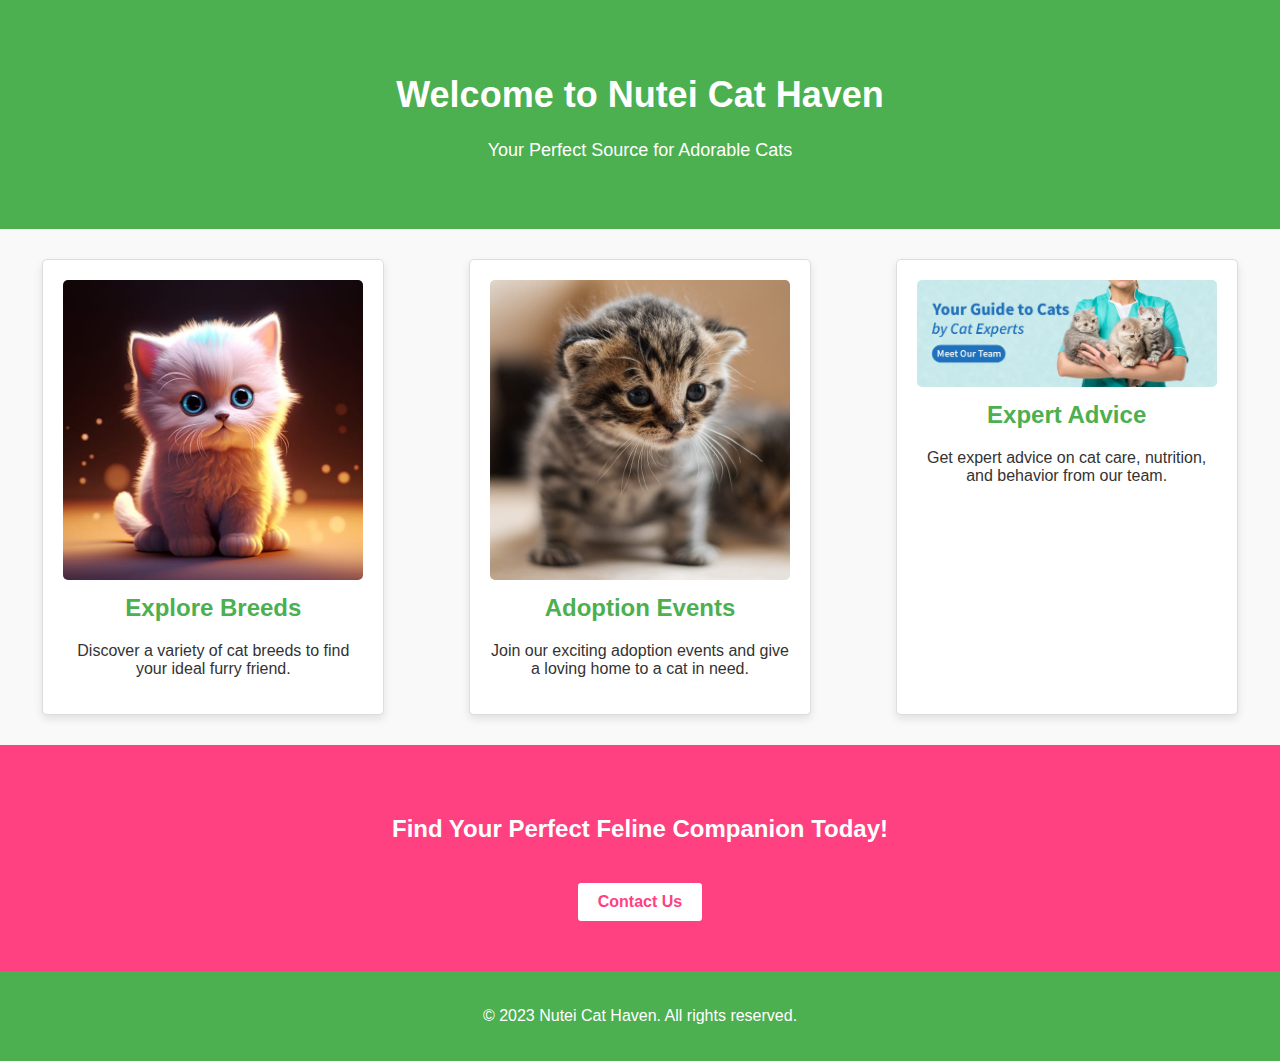
<file: codsoft_1/index.html>
<!DOCTYPE html>
<html lang="en">
<head>
    <meta charset="UTF-8">
    <meta name="viewport" content="width=device-width, initial-scale=1.0">
    <title>Creative Landing Page</title>
    <link rel="stylesheet" type="text/css" href="styles.css">
</head>
<body>
    <header>
        <h1>Welcome to Nutei Cat Haven</h1>
        <p>Your Perfect Source for Adorable Cats</p>
    </header>

    <section class="features">
        <div class="feature">
            <img src="Feature1.jpg" alt="Feature 1">
            <h2>Explore Breeds</h2>
            <p>Discover a variety of cat breeds to find your ideal furry friend.</p>
        </div>

        <div class="feature">
            <img src="Feature2.jpg" alt="Feature 2">
            <h2>Adoption Events</h2>
            <p>Join our exciting adoption events and give a loving home to a cat in need.</p>
        </div>

        <div class="feature">
            <img src="Feature3.jpg" alt="Feature 3">
            <h2>Expert Advice</h2>
            <p>Get expert advice on cat care, nutrition, and behavior from our team.</p>
        </div>
    </section>

    <section class="cta">
        <h2>Find Your Perfect Feline Companion Today!</h2>
        <a href="contact.html">Contact Us</a>
    </section>

    <footer>
        <p>&copy; 2023 Nutei Cat Haven. All rights reserved.</p>
    </footer>
</body>
</html>
</file>
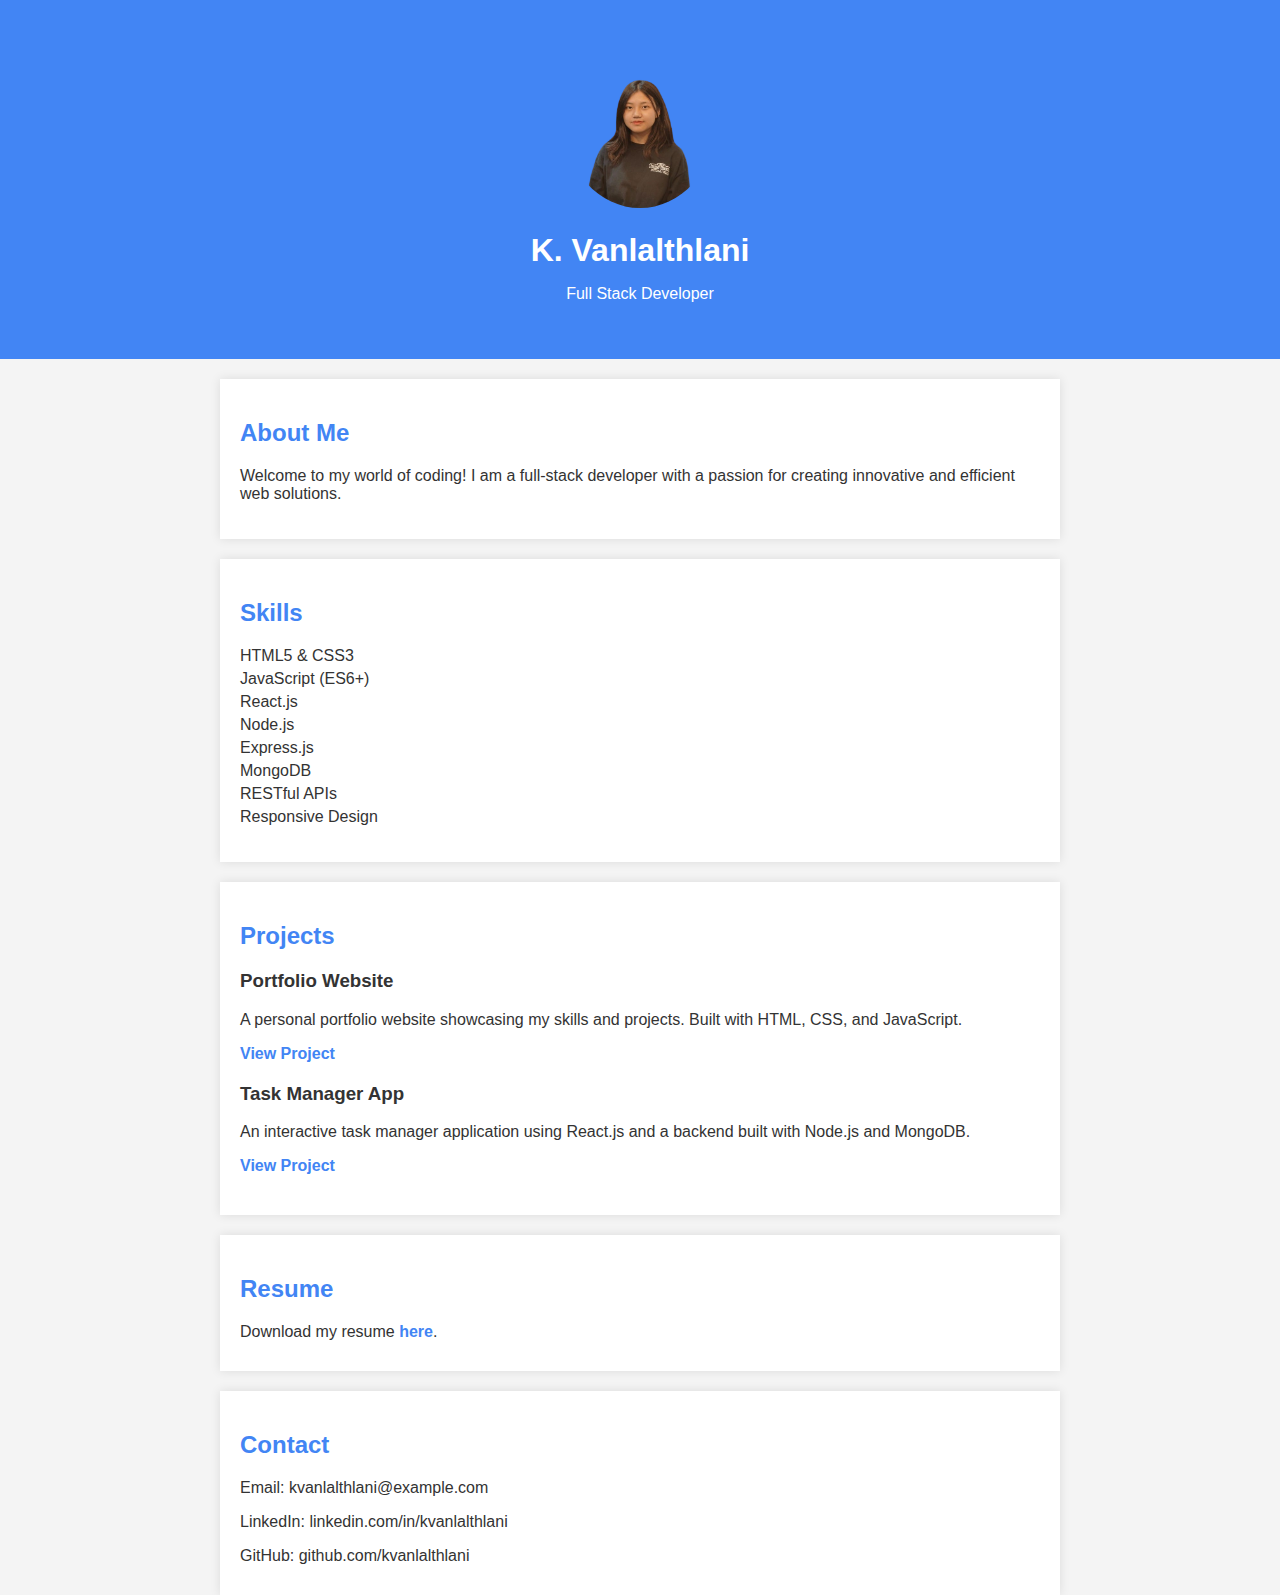
<file: codsoft_2/index.html>
<!DOCTYPE html>
<html lang="en">
<head>
    <meta charset="UTF-8">
    <meta name="viewport" content="width=device-width, initial-scale=1.0">
    <link rel="stylesheet" href="styles.css">
    <title>K. Vanlalthlani - Portfolio</title>
</head>
<body>

    <header>
        <img src="nutei.png" alt="K. Vanlalthlani">
        <div class="header-content">
            <h1>K. Vanlalthlani</h1>
            <p>Full Stack Developer</p>
        </div>
    </header>

    <section id="about">
        <h2>About Me</h2>
        <p>
            Welcome to my world of coding! I am a full-stack developer with a passion for creating innovative and efficient web solutions.
        </p>
    </section>

    <section id="skills">
        <h2>Skills</h2>
        <ul>
            <li>HTML5 &amp; CSS3</li>
            <li>JavaScript (ES6+)</li>
            <li>React.js</li>
            <li>Node.js</li>
            <li>Express.js</li>
            <li>MongoDB</li>
            <li>RESTful APIs</li>
            <li>Responsive Design</li>
        </ul>
    </section>

    <section id="projects">
        <h2>Projects</h2>
        <div class="project">
            <h3>Portfolio Website</h3>
            <p>A personal portfolio website showcasing my skills and projects. Built with HTML, CSS, and JavaScript.</p>
            <a href="#">View Project</a>
        </div>
        <div class="project">
            <h3>Task Manager App</h3>
            <p>An interactive task manager application using React.js and a backend built with Node.js and MongoDB.</p>
            <a href="#">View Project</a>
        </div>
        <!-- Add more projects as needed -->
    </section>

    <section id="resume">
        <h2>Resume</h2>
        <p>Download my resume <a href="resume.pdf" target="_blank">here</a>.</p>
    </section>

    <section id="contact">
        <h2>Contact</h2>
        <p>Email: kvanlalthlani@example.com</p>
        <p>LinkedIn: linkedin.com/in/kvanlalthlani</p>
        <p>GitHub: github.com/kvanlalthlani</p>
    </section>

</body>
</html>
</file>
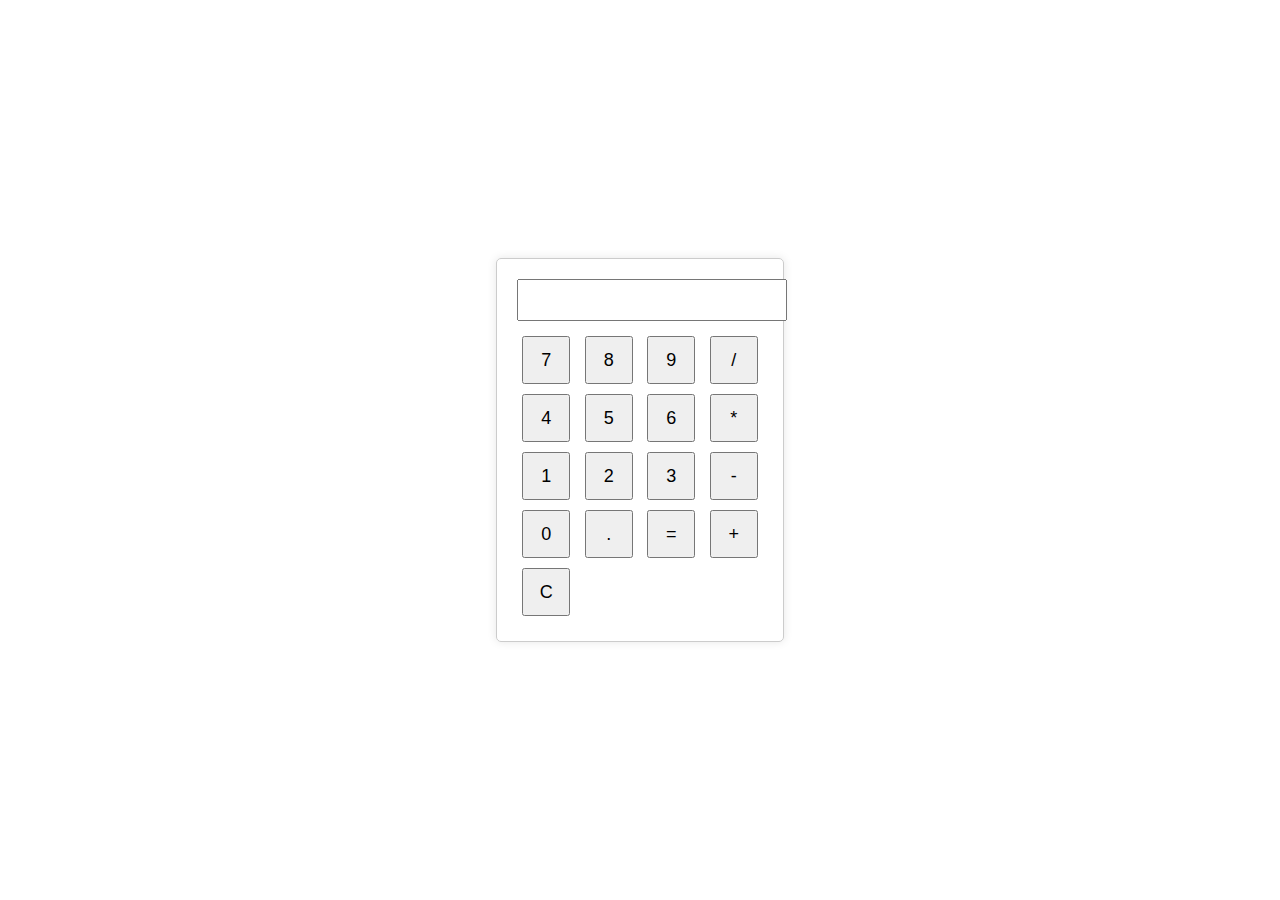
<file: codsoft_3/index.html>
<!DOCTYPE html>
<html lang="en">
<head>
  <meta charset="UTF-8">
  <meta name="viewport" content="width=device-width, initial-scale=1.0">
  <title>Simple Calculator</title>
  <link rel="stylesheet" href="styles.css">
</head>
<body>

<div id="calculator">
  <input type="text" id="display" readonly>
  <br>
  <button onclick="appendToDisplay('7')">7</button>
  <button onclick="appendToDisplay('8')">8</button>
  <button onclick="appendToDisplay('9')">9</button>
  <button onclick="appendToDisplay('/')">/</button>
  <br>
  <button onclick="appendToDisplay('4')">4</button>
  <button onclick="appendToDisplay('5')">5</button>
  <button onclick="appendToDisplay('6')">6</button>
  <button onclick="appendToDisplay('*')">*</button>
  <br>
  <button onclick="appendToDisplay('1')">1</button>
  <button onclick="appendToDisplay('2')">2</button>
  <button onclick="appendToDisplay('3')">3</button>
  <button onclick="appendToDisplay('-')">-</button>
  <br>
  <button onclick="appendToDisplay('0')">0</button>
  <button onclick="appendToDisplay('.')">.</button>
  <button onclick="calculate()">=</button>
  <button onclick="appendToDisplay('+')">+</button>
  <br>
  <button onclick="clearDisplay()">C</button>
</div>

<script src="script.js"></script>

</body>
</html>
</file>
<file: codsoft_1/styles.css>
body {
    font-family: 'Arial', sans-serif;
    margin: 0;
    padding: 0;
    box-sizing: border-box;
    background-color: #f9f9f9;
    color: #333;
}

header {
    text-align: center;
    padding: 50px;
    background-color: #4caf50; /* Green header background color */
    color: #fff;
}

header h1 {
    font-size: 36px;
}

header p {
    font-size: 18px;
    margin-top: 10px;
}

.features {
    display: flex;
    justify-content: space-around;
    margin: 30px auto;
}

.feature {
    width: 300px;
    border: 1px solid #ddd;
    border-radius: 5px;
    padding: 20px;
    background-color: #fff;
    box-shadow: 0 4px 8px rgba(0, 0, 0, 0.1);
    text-align: center;
}

.feature img {
    max-width: 100%;
    border-radius: 5px;
}

.feature h2 {
    margin-top: 10px;
    color: #4caf50; /* Green heading color */
}

.cta {
    text-align: center;
    background-color: #ff4081; /* Pink CTA background color */
    padding: 50px;
    color: #fff;
}

.cta h2 {
    font-size: 24px;
}

.cta a {
    display: inline-block;
    margin-top: 20px;
    padding: 10px 20px;
    background-color: #fff;
    color: #ff4081; /* Pink CTA text color */
    text-decoration: none;
    border-radius: 3px;
    font-weight: bold;
}

.cta a:hover {
    background-color: #ff4081;
    color: #fff;
}

footer {
    text-align: center;
    padding: 20px;
    background-color: #4caf50; /* Green footer background color */
    color: #fff;
}
</file>
<file: codsoft_2/styles.css>
body {
    font-family: 'Roboto', sans-serif;
    margin: 0;
    padding: 0;
    background-color: #f4f4f4;
    color: #333;
}

header {
    background-color: #4285f4;
    color: #fff;
    text-align: center;
    padding: 40px 0;
}

header img {
    border-radius: 50%;
    max-width: 150px;
}

.header-content {
    margin-top: 20px;
}

h1 {
    margin: 10px 0;
}

section {
    max-width: 800px;
    margin: 0 auto;
    padding: 20px;
    background-color: #fff;
    margin-top: 20px;
    box-shadow: 0 0 10px rgba(0, 0, 0, 0.1);
}

h2 {
    color: #4285f4;
}

ul {
    list-style: none;
    padding: 0;
}

li {
    margin-bottom: 5px;
}

.project {
    margin-bottom: 20px;
}

#contact p, #resume p {
    margin-bottom: 10px;
}

a {
    color: #4285f4;
    text-decoration: none;
    font-weight: bold;
}

a:hover {
    text-decoration: underline;
}
</file>
<file: codsoft_3/styles.css>
body {
  font-family: Arial, sans-serif;
  display: flex;
  align-items: center;
  justify-content: center;
  height: 100vh;
  margin: 0;
}

#calculator {
  border: 1px solid #ccc;
  border-radius: 5px;
  padding: 20px;
  box-shadow: 0 0 10px rgba(0, 0, 0, 0.1);
}

input {
  width: 100%;
  padding: 10px;
  margin-bottom: 10px;
  font-size: 16px;
}

button {
  width: 48px;
  height: 48px;
  margin: 5px;
  font-size: 18px;
  cursor: pointer;
}
</file>
